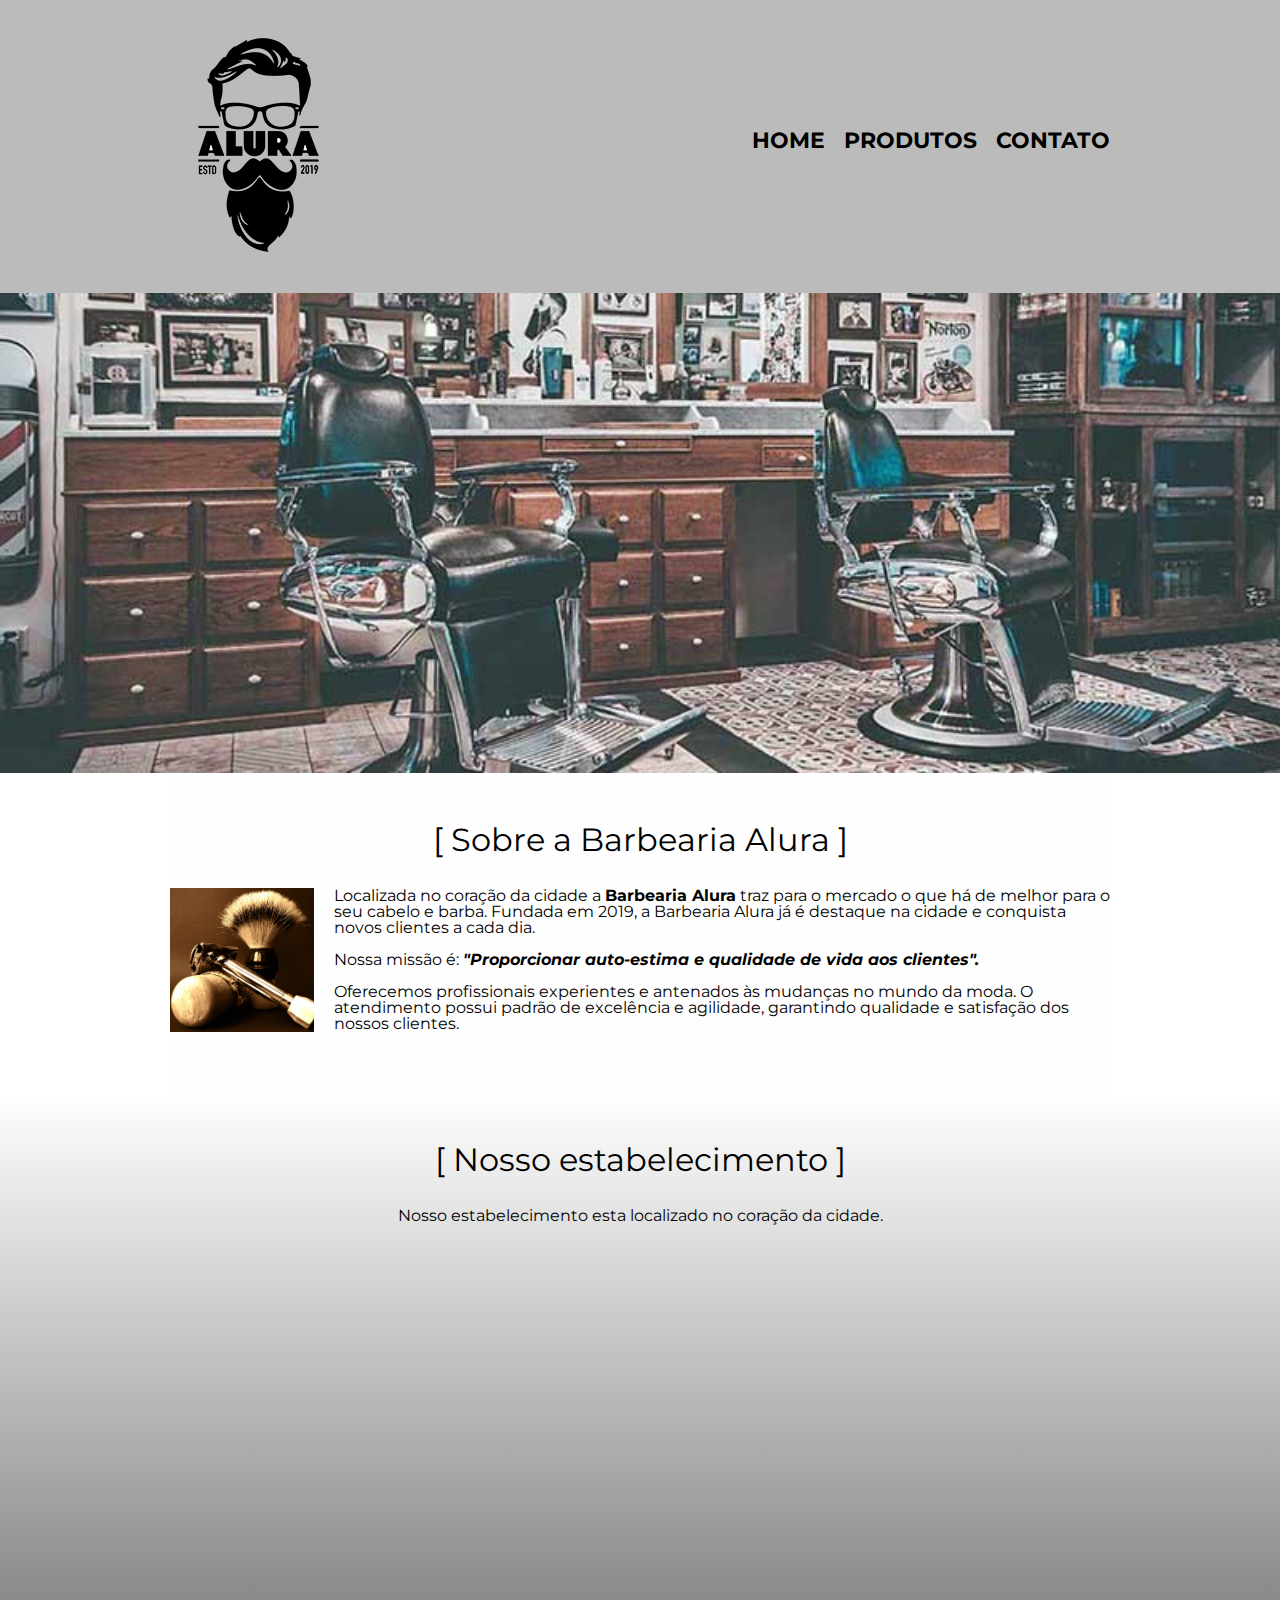
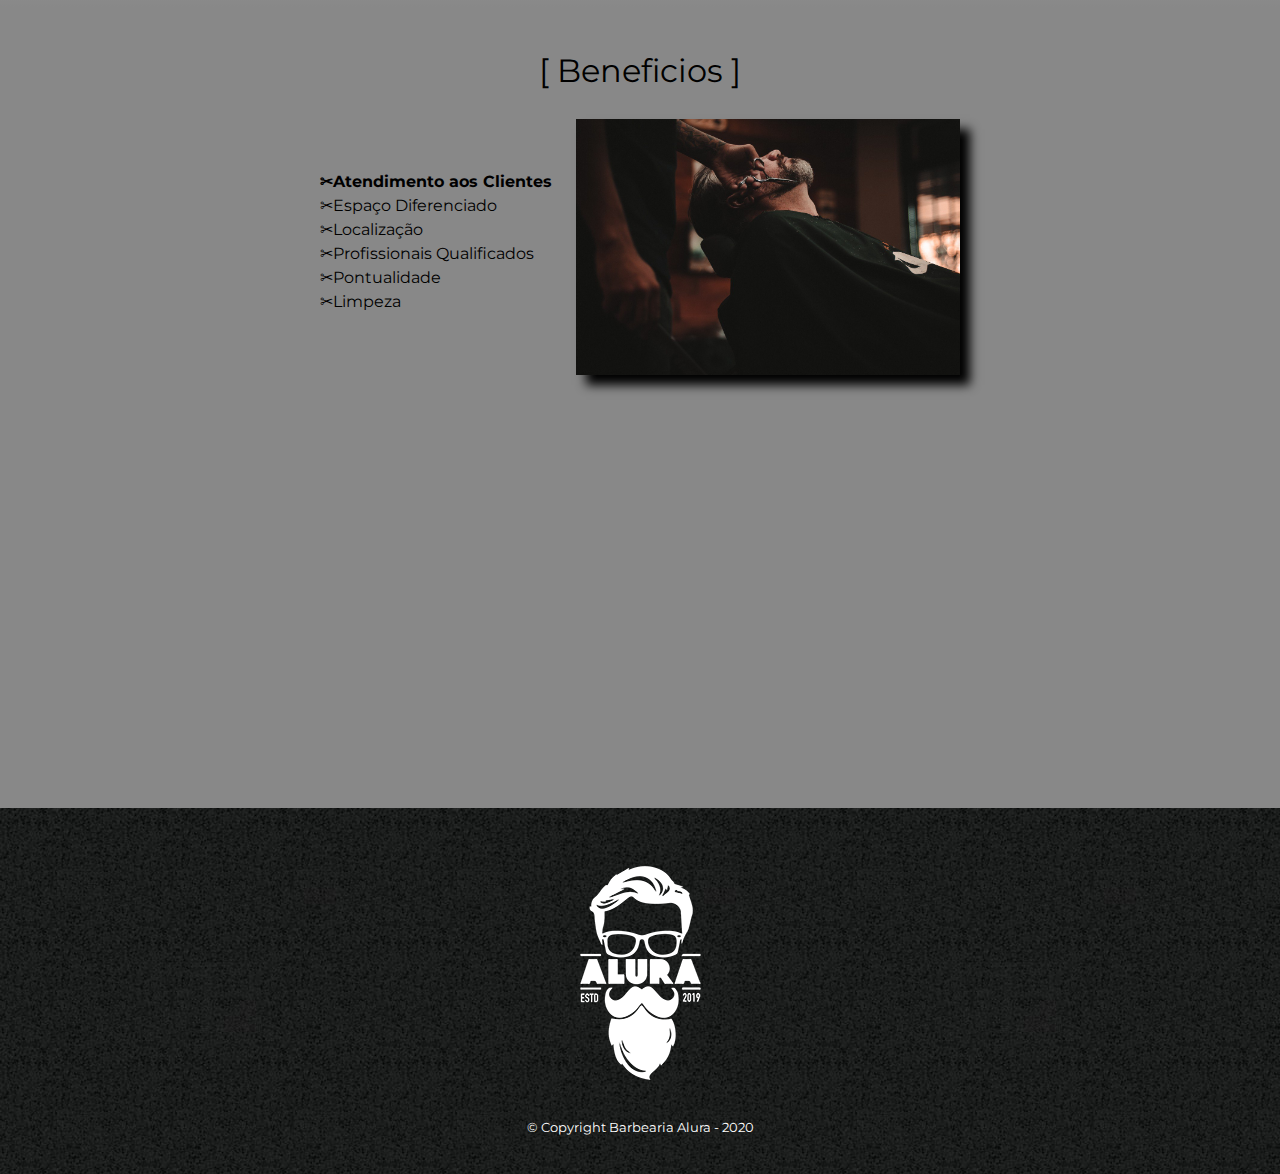
<file: index.html>
<!DOCTYPE html>
<html lang="pt-br">
    <head>
        <meta charset="UTF-8">
        <meta name="viewport" content="width=device-width">
        <title>Barbearia Alura</title>
            <link rel="stylesheet" href="css/reset.css">
            <link rel="stylesheet" href="css/style.css">
            <link rel="shortcut icon" type="image/png" href="img/logo.png">
            <link href="https://fonts.googleapis.com/css2?family=Montserrat&display=swap" rel="stylesheet">
    </head>
    <body>
        <header>
            <div class="caixa">
                <h1><img src="img/logo.png" alt="img_logo"></h1>
                <nav>
                    <ul>
                        <li><a href="index.html">Home</a></li>
                        <li><a href="produtos.html">Produtos</a></li>
                        <li><a href="contato.html">Contato</a></li>
                    </ul>
                </nav>
            </div>
        </header>

        <img class="banner" src="img/banner.jpg" alt="img_banner">
        
        <main>
            <section class="principal">
                <h2 class="titulo-principal">Sobre a Barbearia Alura</h2>

                <img class="utensilios" src="img/utensilios.jpg" alt="img_utensilios">
    
                <p>Localizada no coração da cidade a <strong>Barbearia Alura</strong> traz para o mercado o que há de melhor para o seu cabelo e barba. Fundada em 2019, a Barbearia Alura já é destaque na cidade e conquista novos clientes a cada dia.
                </p>
        
                <p id="missao">Nossa missão é: <em><strong>"Proporcionar auto-estima e qualidade de vida aos clientes".</strong></em></p>

                <p>Oferecemos profissionais experientes e antenados às mudanças no mundo da moda. O atendimento possui padrão de excelência e agilidade, garantindo qualidade e satisfação dos nossos clientes.</p>
            </section>
    
            <section class="mapa">
                <h3 class="titulo-principal">Nosso estabelecimento</h3>
                <p>Nosso estabelecimento esta localizado no coração da cidade.</p>

                <div class="mapa-conteudo">
                    <iframe src="https://www.google.com/maps/embed?pb=!1m18!1m12!1m3!1d3656.4484611390444!2d-46.63465338455508!3d-23.588244284669514!2m3!1f0!2f0!3f0!3m2!1i1024!2i768!4f13.1!3m3!1m2!1s0x94ce5a2b2ed7f3a1%3A0xab35da2f5ca62674!2sCaelum%20-%20Education%20and%20Innovation!5e0!3m2!1sen!2suk!4v1592348723036!5m2!1sen!2suk" width="100%" height="300" frameborder="0" style="border:0;" allowfullscreen="" aria-hidden="false" tabindex="0"></iframe>
                </div>
            </section>

            <section class="beneficios">
                <h3 class="titulo-principal">Beneficios</h3>
    
                <div class="conteudo-beneficios">
                    <ul class="lista-beneficios">
                        <li class="itens">Atendimento aos Clientes</li>
                        <li class="itens">Espaço Diferenciado</li>
                        <li class="itens">Localização</li>
                        <li class="itens">Profissionais Qualificados</li>
                        <li class="itens">Pontualidade</li>
                        <li class="itens">Limpeza</li>
                    </ul><img src="img/beneficios.jpg" alt="img_beneficio" class="img-beneficios">
                </div>

                <div class="video">
                    <iframe width="100%" height="315" src="https://www.youtube.com/embed/wcVVXUV0YUY" frameborder="0" allow="accelerometer; autoplay; encrypted-media; gyroscope; picture-in-picture" allowfullscreen></iframe>
                </div>
            </section>
        </main>

        <footer>
            <img src="img/logo-branco.png" alt="img_logobranco">
            <p class="copyright">&copy; Copyright Barbearia Alura - 2020</p>
        </footer> 

    </body>
</html>
</file>
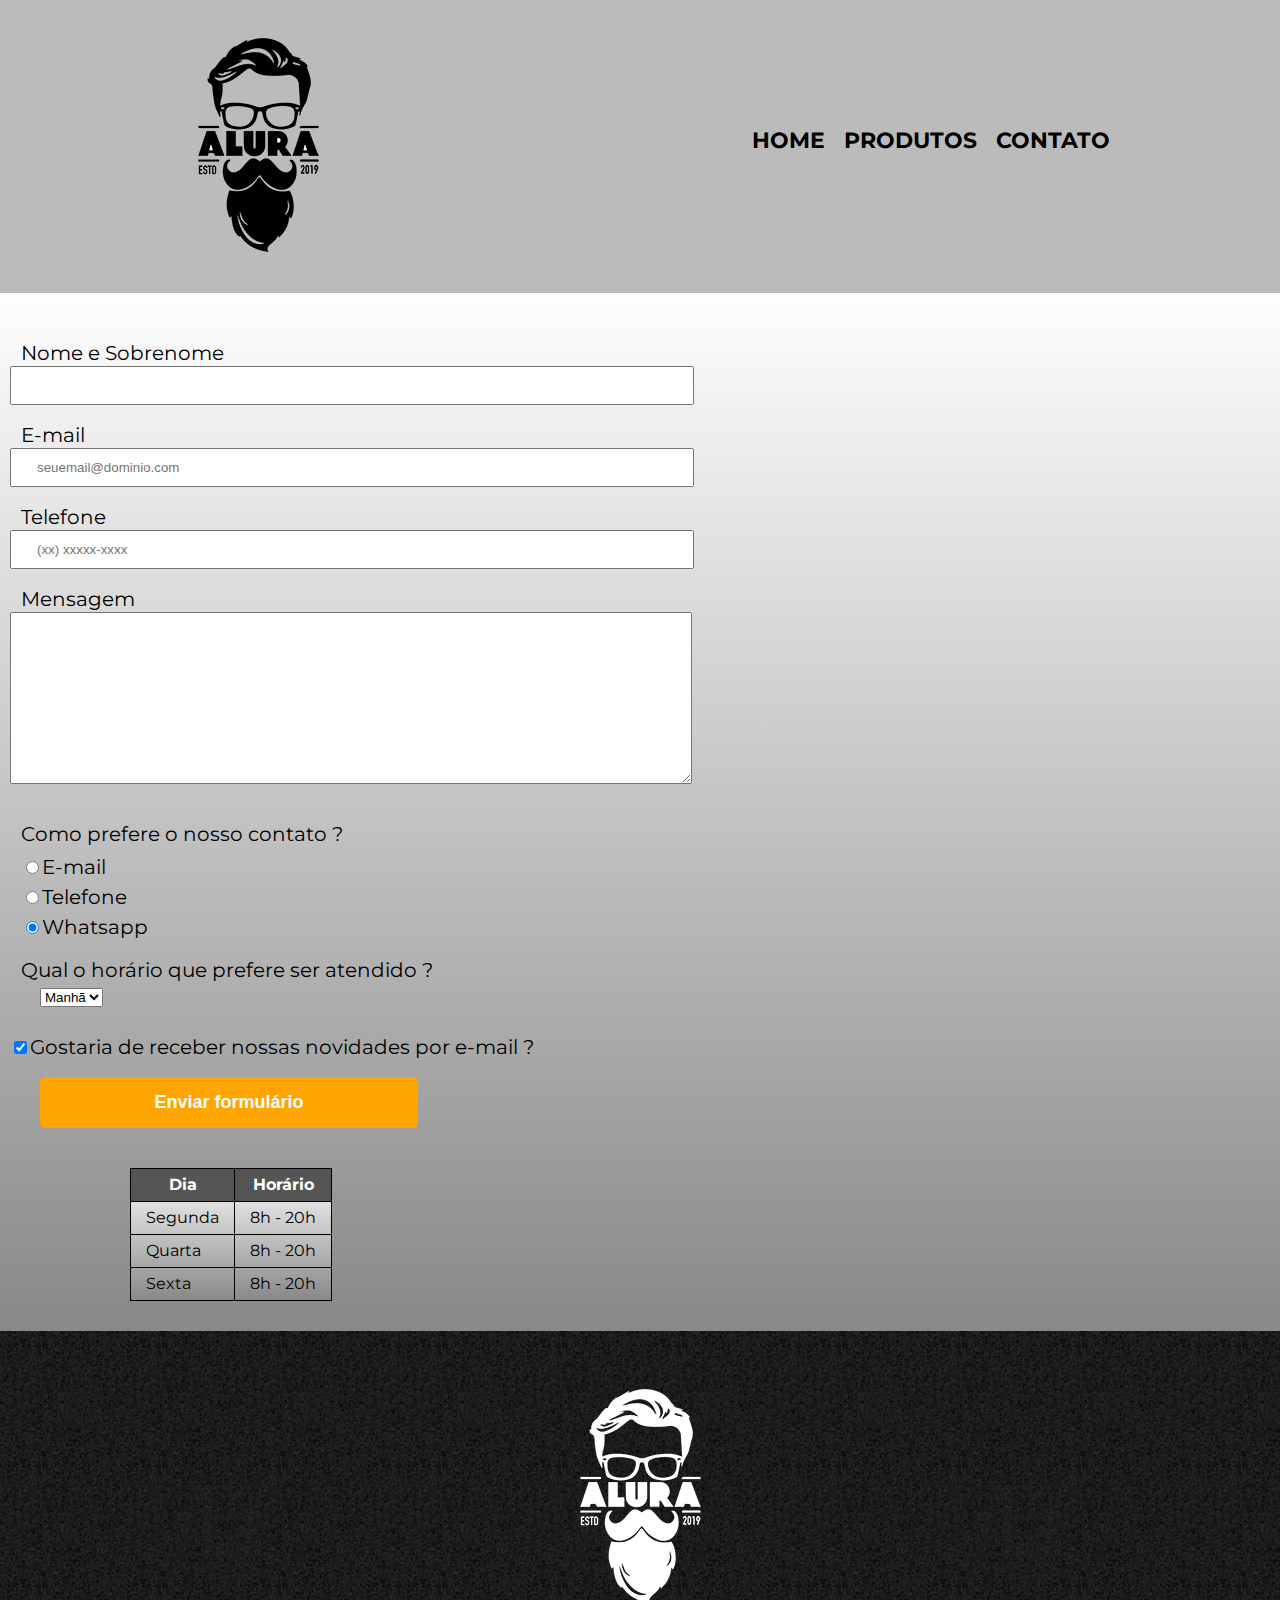
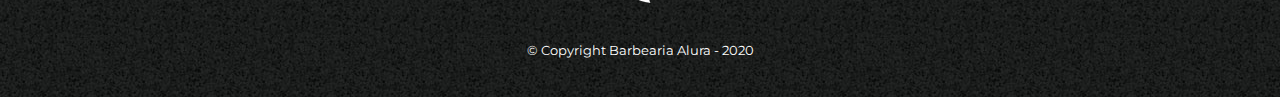
<file: contato.html>
<!DOCTYPE html>
<html lang="pt-br">
    <head>
        <meta charset="UTF-8">
        <meta name="viewport" content="width=device-width">
        <title>Contato - Barbearia Alura</title>
            <link rel="stylesheet" href="css/reset.css">
            <link rel="stylesheet" href="css/style.css">
            <link rel="shortcut icon" type="image/png" href="img/logo.png">
            <link href="https://fonts.googleapis.com/css2?family=Montserrat&display=swap" rel="stylesheet">
    </head>
    <body>
        <header>
            <div class="caixa">
                <h1><img src="img/logo.png" alt="img_logo"></h1>
                    <nav>
                        <ul>
                            <li><a href="index.html">Home</a></li>
                            <li><a href="produtos.html">Produtos</a></li>
                            <li><a href="contato.html">Contato</a></li>
                        </ul>
                    </nav>
            </div>

        </header>

        <main class="main-contato">
                <form type="text">
                    <label for="nomesobrenome">Nome e Sobrenome</label>
                    <input type="text" id="nomesobrenome" class="input-padrao" required>

                    <label for="email">E-mail</label>
                    <input type="email" id="email" class="input-padrao" required placeholder="seuemail@dominio.com">

                    <label for="telefone">Telefone</label>
                    <input type="tel" id="telefone" class="input-padrao" required placeholder="(xx) xxxxx-xxxx">

                    <label for="mensagem">Mensagem</label>
                    <textarea id="mensagem" cols="70" rows="10" class="input-padrao" required></textarea>

                    <fieldset>
                        <legend id="legend-contato">Como prefere o nosso contato ?</legend>

                        <label for="radio-email"><input type="radio" name="contato" value="email" id="radio-email">E-mail</label>
                            
                        <label for="radio-telefone"><input type="radio" name="contato" value="telefone" id="radio-telefone">Telefone</label>
                            
                        <label for="radio-whatsapp"><input type="radio" name="contato" value="whatsapp" id="radio-whatsapp" checked>Whatsapp</label>
                    </fieldset>

                    <fieldset>
                        <legend id="legend-hr">Qual o horário que prefere ser atendido ?</legend>
                        <select id="select-combo">
                            <option value="">Manhã</option>
                            <option value="">Tarde</option>
                            <option value="">Noite</option>
                        </select>
                    </fieldset>

                
                    <label class="checkbox"><input type="checkbox" checked>Gostaria de receber nossas novidades por e-mail ?</label>

                    <input type="submit" value="Enviar formulário" class="enviar">

                </form>

            <table>
                <thead>
                    <tr>
                        <th>Dia</th>
                        <th>Horário</th>
                    </tr>
                </thead>
                <tbody>
                    <tr>
                        <td>Segunda</td>
                        <td>8h - 20h</td>
                    </tr>
                    <tr>
                        <td>Quarta</td>
                        <td>8h - 20h</td>
                    </tr>
                    <tr>
                        <td>Sexta</td>
                        <td>8h - 20h</td>
                    </tr>
                </tbody>
            </table>
        </main>

        <footer>
            <img src="img/logo-branco.png" alt="img_logobranco">
            <p class="copyright">&copy; Copyright Barbearia Alura - 2020</p>
        </footer>
        
    </body>
</html>
</file>
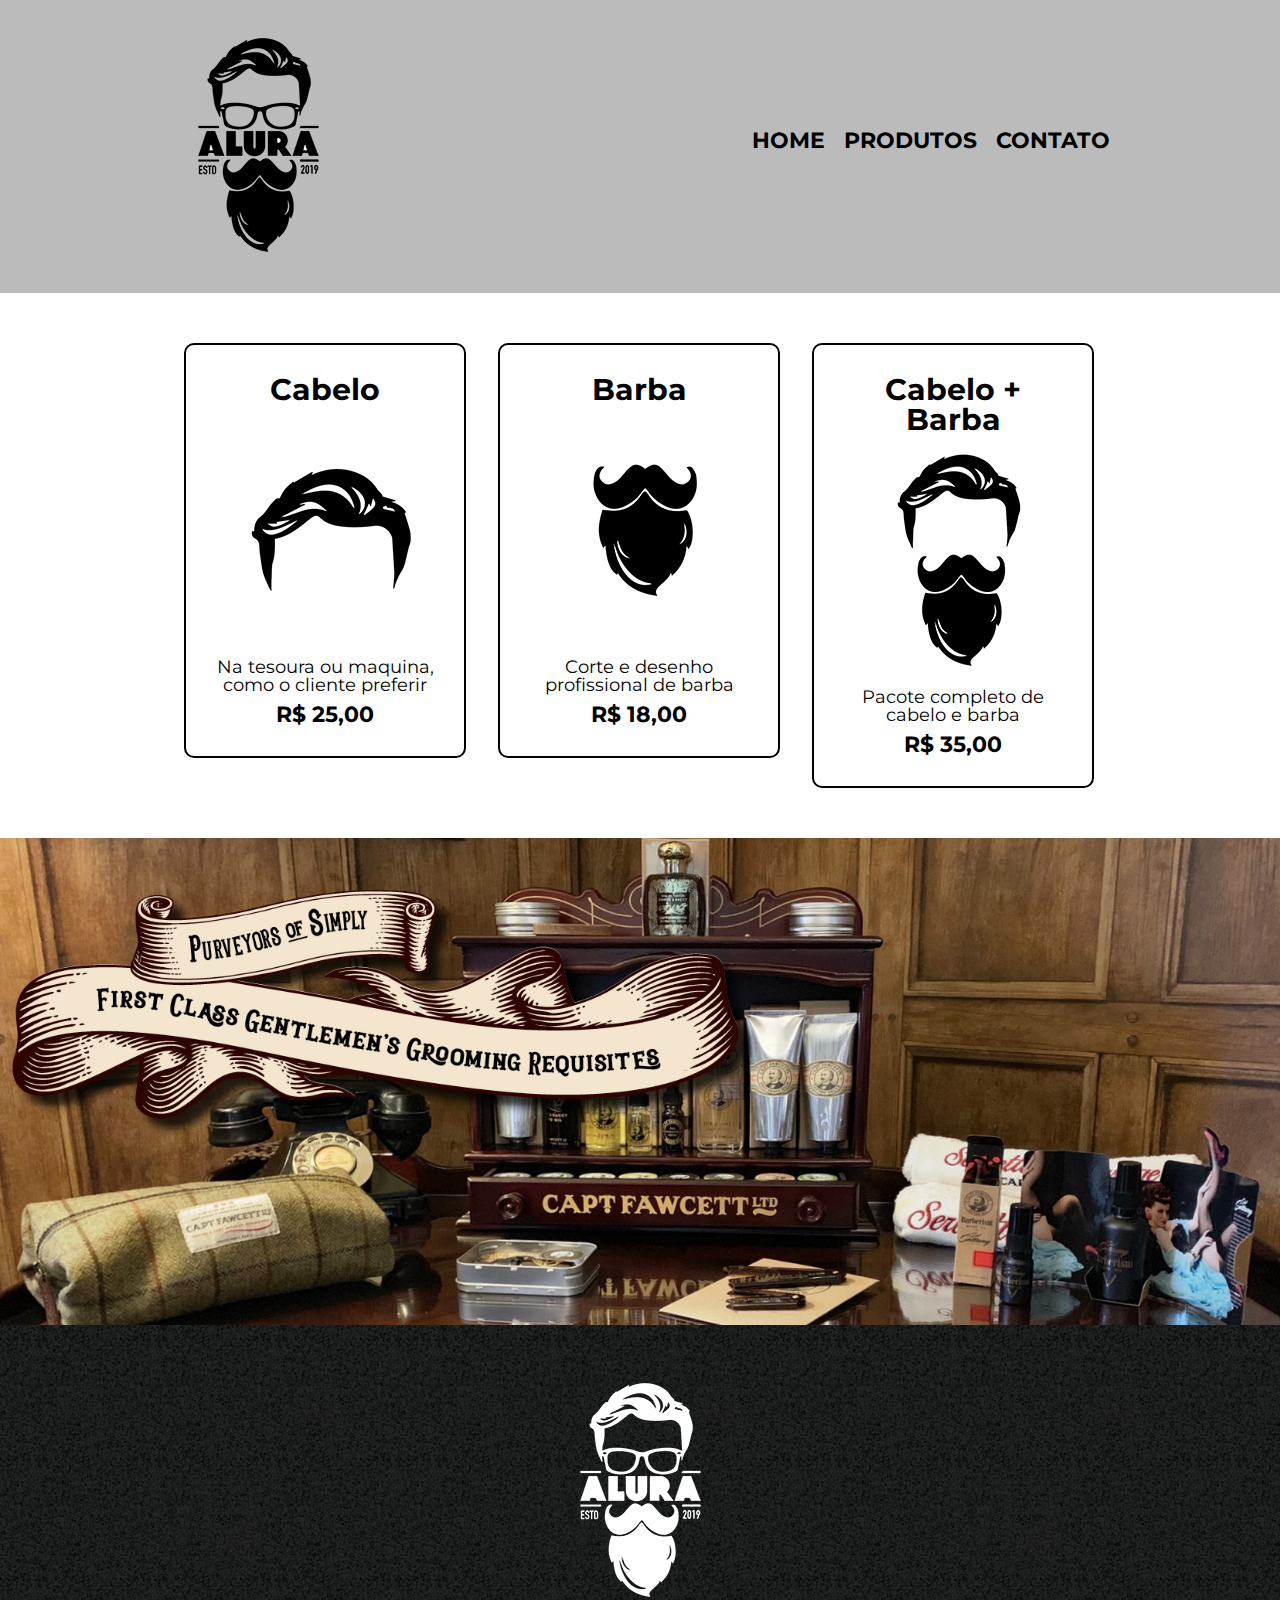
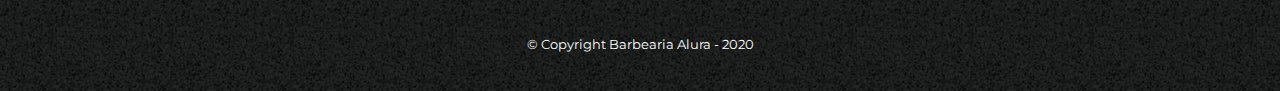
<file: produtos.html>
<!DOCTYPE html>
<html lang="pt-br">
    <head>
        <meta charset="UTF-8">
        <meta name="viewport" content="width=device-width">
        <title>Produtos - Barbearia Alura</title>
            <link rel="stylesheet" href="css/reset.css">
            <link rel="stylesheet" href="css/style.css">
            <link rel="shortcut icon" type="image/png" href="img/logo.png">
            <link href="https://fonts.googleapis.com/css2?family=Montserrat&display=swap" rel="stylesheet">
    </head>
    <body>
        <header>
            <div class="caixa">
                <h1><img src="img/logo.png" alt="img_logo"></h1>
                <nav>
                    <ul>
                        <li><a href="index.html">Home</a></li>
                        <li><a href="produtos.html">Produtos</a></li>
                        <li><a href="contato.html">Contato</a></li>
                    </ul>
                </nav>
            </div>
        </header>

        <main>
            <ul class="produtos">
                <li>
                    <h2>Cabelo</h2>
                    <img src="img/cabelo.jpg" alt="img_cabelo">
                    <p class="produto-descricao">Na tesoura ou maquina, como o cliente preferir</p>
                    <p class="produto-preco">R$ 25,00</p>
                </li> 
                <li>
                    <h2>Barba</h2>
                    <img src="img/barba.jpg" alt="img_barba">
                    <p class="produto-descricao">Corte e desenho profissional de barba</p>
                    <p class="produto-preco">R$ 18,00</p>
                </li> 
                <li>
                    <h2>Cabelo + Barba</h2>
                    <img src="img/cabelo+barba.jpg" alt="img_cabelo+barba">
                    <p class="produto-descricao">Pacote completo de cabelo e barba</p>
                    <p class="produto-preco">R$ 35,00</p>
                </li> 
            </ul>
        </main>

        <img class="banner-shop" src="img/barbershop.jpg" alt="img_barbershop">

        <footer>
            <img src="img/logo-branco.png" alt="img_logobranco">
            <p class="copyright">&copy; Copyright Barbearia Alura - 2020</p>
        </footer>
        
    </body>
</html>
</file>
<file: css/style.css>
body{
    font-family: 'Montserrat', sans-serif;
}

header {
    background: #bbbbbb;
    padding: 20px 0;
}
.caixa {
    position: relative;
    width: 940px;
    margin: 0 auto;
}
nav {
    position: absolute;
    top: 110px;
    right: 0;
}
nav li {
    display: inline;
    margin: 0 0 0 15px;
}
nav a {
    text-transform: uppercase;
    color: #000000;
    font-weight: bold;
    font-size: 22px;
    text-decoration: none;
}
nav a:hover {
    color: #C78C19;
    text-decoration: underline;
}
.produtos {
    width: 940px;
    margin: 0 auto;
    padding: 50px 0;
}
.produtos li {
    display: inline-block;
    text-align: center;
    width: 30%;
    vertical-align: top;
    margin: 0 1.5%;
    padding: 30px 20px;
    box-sizing: border-box;
    border: 2px solid #000000;
    border-radius: 10px;
}
.produtos li:hover {
    border-color: #C78C19;
}
.produtos li:active {
    border-color: #088C19;
}
.produtos li:hover h2 {
    font-size: 35px;
    color: #C78C19;
}
.produtos li:hover .produto-preco {
    font-size: 35px;
    color: #C78C19;
}
.produtos h2 {
    font-size: 30px;
    font-weight: bold;
}
.produto-descricao {
    font-size: 18px;
}
.produto-preco {
    font-size: 22px;
    font-weight: bold;
    margin-top: 10px;
}
footer {
    text-align: center;
    background: url("bg.jpg");
    padding: 40px 0;
}
.copyright {
    color: #ffffff;
    font-size: 13px;
    margin: 20px 0 0;

}
.main-contato {
    padding: 10px 0px 30px 0px;
    background: linear-gradient(#fefefe, #888888)
}
form {
    margin: 40px 10px;
}
form label, form legend {
    display: block;
    font-size: 20px;
    margin: 10px 11px 3px;
}
#legend-contato {
    padding: 20px 0px 0px 0px;
}
#legend-hr {
    padding: 20px 0px 0px 0px;
}
#select-combo {
    margin: 5px 0px 10px 30px;
}
.input-padrao {
    display: block;
    margin: 0 0 20px;
    padding: 10px 25px;
    width: 50%;
}
.checkbox {
    margin: 20px 0;
}
.enviar {
    width: 30%;
    padding: 15px 0;
    background: orange;
    color: white;
    font-weight: bold;
    font-size: 18px;
    border: none;
    border-radius: 5px;
    transition: 1s all;
    cursor: pointer;
    margin: 0 0px 0px 30px;

}
.enviar:hover {
    background: darkorange;
    transform: scale(1.2);
}
table {
    margin: 20px 50px 0px 130px;
    background: linear-gradient(#fefefe, #888888);
}
thead {
    background: #555555;
    color: white;
    font-weight: bold;
}
td, th {
    border: 1px solid #000000;
    padding: 8px 15px;
}

/* css home page */
.banner, .banner-shop {
    width: 100%;
}
.banner-shop {
    margin: 0 0 -3px 0;

}
.titulo-principal {
    text-align: center;
    font-size: 2em;
    margin: 0 0 1em;
    clear: left;
}
.titulo-principal:before {
    content: "[ ";
}
.titulo-principal:after {
    content: " ]";
}
.principal {
    padding: 3em 0;
    background: #fefefe;
    width: 940px;
    margin: 0 auto;
}
.principal p {
    margin: 0 0 1em;
}
.principal strong {
    font-weight: bold;
}
.principal em {
    font-style: italic;
}
.utensilios {
    width: 144px;
    float: left;
    margin: 0 20px 20px 0;
}
.mapa {
    padding: 3em 0;
    background: linear-gradient(#fefefe, #888888);
}
.mapa-conteudo {
    width: 940px;
    margin: 0 auto;
}
.mapa p {
    margin: 0 0 2em;
    text-align: center;
}
.beneficios {
    padding: 3em 0;
    background: #888888;
}
.conteudo-beneficios {
    width: 640px;
    margin: 0 auto;
}
.lista-beneficios {
    width: 40%;
    display: inline-block;
    vertical-align: top;
    margin-top: 51px;
}
.itens {
    line-height: 1.5;
}
.itens:first-child {
    font-weight: bold;
}
.itens:before {
    content: "✂";
}
.img-beneficios {
    width: 60%;
    opacity: 1;
    transition: 400ms;
    box-shadow: 10px 10px 10px 0 #000000;
}
.img-beneficios:hover {
    opacity: 0.3;
}
.video {
    width: 560px;
    margin: 2em auto;
}
@media screen and (max-width: 480px) {
    .caixa, .principal, .conteudo-beneficios, .mapa-conteudo, .video, .main-contato {
        width: auto;
    }

    h1 {
        text-align: center;
    }

    nav {
        position: static;
    }
    .mapa {
        margin: -70px 0 -49px;
    }
    .video {
        margin: 60px 0px -10px 0;
    }
    .titulo-principal{
        margin-top: 10px;
    }
    .img-beneficios {
        width: 100%;
        margin-top: 45px;
    }
    .lista-beneficios {
        width: 100%;
        margin-top: 0;
    }
    .itens {
        margin: 0px 70px 12px 70px;
    }
    form label {
        text-align: center;
    }
    .input-padrao {
        margin: 4% auto;
    }
    fieldset {
        text-align: center;
    }
    .enviar {
        width: 60%;
        padding: 10px;
        display: block;
        margin: 10px 75px;
    }
    table {
        margin: 20px 95px 40px;
    }
    .banner-shop {
        width: 100%;
    }
    .produtos {
        width: auto;
        display: grid;
    }
    .produtos li {
        width: auto;
        margin: 6px 1.5%;
    }


}
</file>
